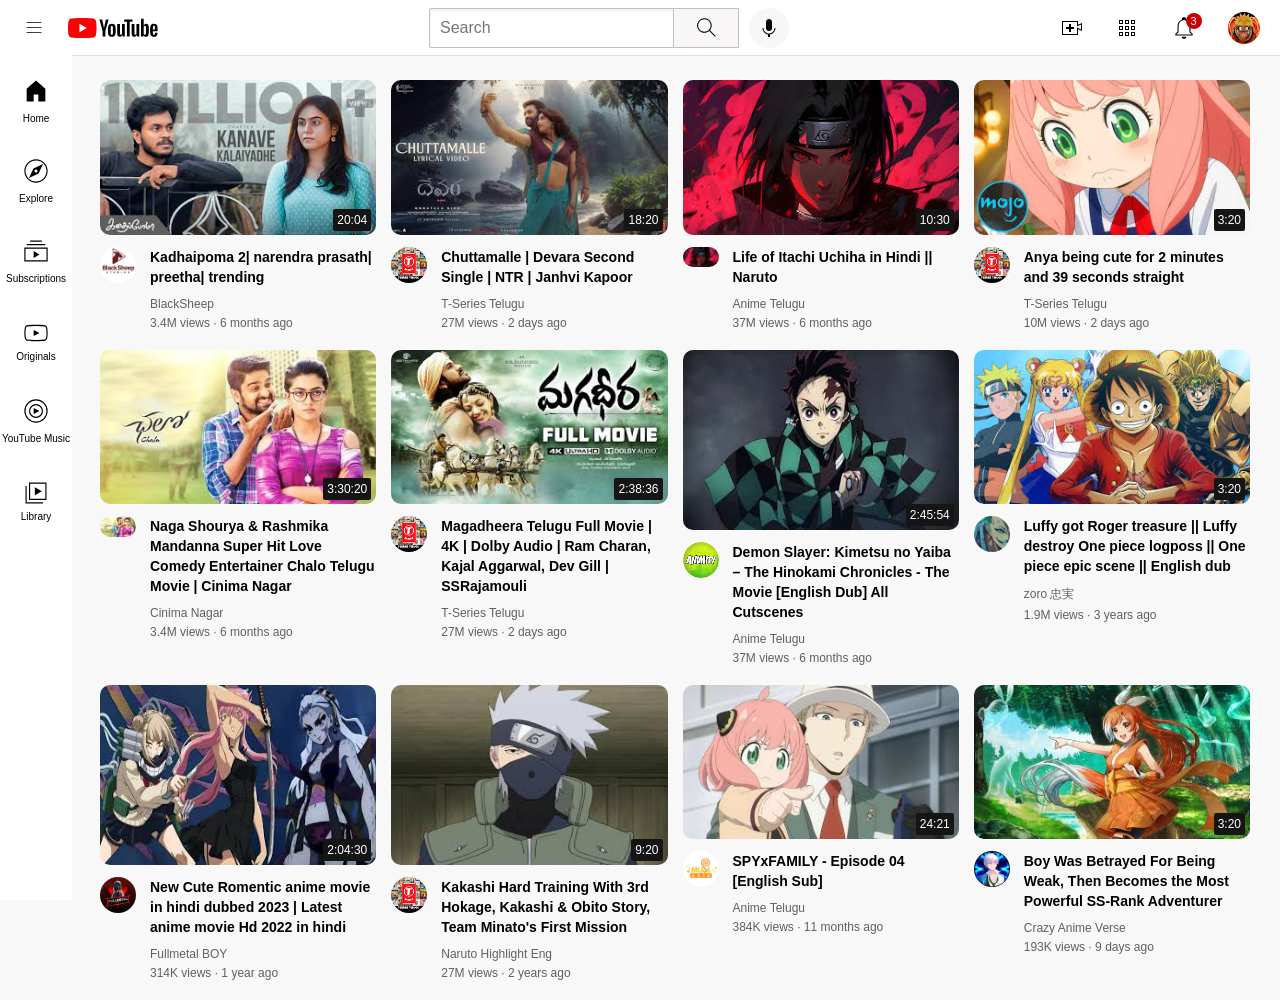
<file: index.html>
<!DOCTYPE html>
<html>
<head>

    <title>Youtube</title>
    <link rel="stylesheet" href="styles/general.css">
    <link rel="stylesheet" href="styles/header.css">
    <link rel="stylesheet" href="styles/siderbar.css">
    <link rel="stylesheet" href="styles/video.css">
    
    
</head>
<body >
   
    <div class="header">
        <div class="left-section">
            <img class="hamburger-menu" src="thumb nails/hamburger-menu.svg">
            <img class="youtube-logo" src="thumb nails/youtube-logo.svg">
        </div>
        <div class="middle-section">
            <input class="search-bar" type="text" placeholder="Search">
            <button class="search-button">
                <img class="search-icon" src="thumb nails/search.svg">
                <div class="tooltip">Search</div>
            </button>
            <button class="voice-button">
                <img class="voice-search-icon" src="thumb nails/voice-search-icon.svg">
                <div class="tooltip">Search with voice</div>
            </button>        
        </div>
        <div class="right-section">
            <div class="upload-button">
                <img class="upload-icon" src="thumb nails/upload.svg">
                <div class="tooltip">Create</div>
            </div> 
            <div class="apps-button">
                <img class="apps-icon" src="thumb nails/youtube-apps.svg">
                <div class="tooltip">Apps</div>
            </div>
            <div class="notification-icon-container">
                <img class="notification-icon" src="thumb nails/notifications.svg">
                <div class="tooltip">Notifications</div> 
                <div class="notification-count">3</div>
            </div>
            <img class="profile-icon" src="thumb nails/naruto.jpeg">
        </div>
    </div>

    <div class="sidebar"> 
        <div class="sidebar-link">
            <a href="https://www.youtube.com/">
                <img src="thumb nails/home.svg">
            </a>
            <div>Home</div>
        </div>

    
        <div class="sidebar-link">
            <a href="https://www.youtube.com/">
            <img src="thumb nails/explore.svg">
        </a>
            <div>Explore</div>
        </div>
        <div class="sidebar-link">
            <a href = "https://www.youtube.com/feed/subscriptions">
            <img src="thumb nails/subscriptions.svg">
            </a>
            <div>Subscriptions</div>
        </div>
        <div class="sidebar-link">
            <img src="thumb nails/originals.svg">
            <div>Originals</div>
        </div>
        <div class="sidebar-link">
            <a = "https://music.youtube.com/"> 
            <img src="thumb nails/youtube-music.svg">
        </a>
            <div>YouTube Music</div>
        </div>
        <div class="sidebar-link">
            <img src="thumb nails/library.svg">
            <div>Library</div>
        </div>
    </div>

    <div class="video-grid">
        <div class="video-preview">
            <div class="thumbnail-row">
                <a href="https://www.youtube.com/watch?v=kkS3TaWaqR8&list=PLkYDawQihomiaIt9sVa6Z8qusAxsKeGkQ">
                    <img class="thumbnail" src="thumb nails/download (1).jpeg" alt="Video Thumbnail 1">
                    <div class="video-time">20:04</div>
                </a>
            </div>
            <div class="video-info-grid">
                <div class="channel-name">
                    <img class="profile-pic" src="thumb nails/channels4_profile.jpg" alt="Channel 1">
                </div>
                <div class="video-info">
                    <p class="video-title">Kadhaipoma 2| narendra prasath| preetha| trending</p>
                    <p class="video-author">BlackSheep</p>
                    <p class="video-stats">3.4M views &#183; 6 months ago</p>
                </div>
            </div>
        </div>
        <div class="video-preview">
            <div class="thumbnail-row">
                <a href="https://www.youtube.com/watch?v=5vsOv_bcnhs ">
                    <img class="thumbnail" src="thumb nails/download.jpeg" alt="Video Thumbnail 2">
                    <div class="video-time">18:20</div>
                </a>
            </div>
            <div class="video-info-grid1">
                <div class="channel-name">
                    <img class="profile-pic" src="thumb nails/unnamed.jpg" alt="Channel 2">
                </div>
                <div class="video-info">
                    <p class="video-title">Chuttamalle | Devara Second Single | NTR | Janhvi Kapoor</p>
                    <p class="video-author">T-Series Telugu</p>
                    <p class="video-stats">27M views &#183; 2 days ago</p>
                </div>
            </div>
        </div>
        <!-- Repeat for each video preview -->
        <div class="video-preview">
            <div class="thumbnail-row">
                <a href="https://www.youtube.com/watch?v=W8DkOBcvpv0" >
                    <img class="thumbnail" src="thumb nails/it.jpeg" alt="Video Thumbnail 3">
                    <div class="video-time">10:30</div>
                </a>
            </div>
            <div class="video-info-grid">
                <div class="channel-name">
                    <img class="profile-pic" src="thumb nails/it.jpeg" alt="Channel 3">
                </div>
                <div class="video-info">
                    <p class="video-title">Life of Itachi Uchiha in Hindi || Naruto</p>
                    <p class="video-author">Anime Telugu</p>
                    <p class="video-stats">37M views &#183; 6 months ago</p>
                </div>
            </div>
        </div>
        <div class="video-preview">
            <div class="thumbnail-row">
                <a href="https://www.youtube.com/watch?v=_12ID7AbLSU">
                    <img class="thumbnail" src="thumb nails/anya.jpeg" alt="Video Thumbnail 4">
                    <div class="video-time">3:20</div>
                </a>
            </div>
            <div class="video-info-grid1">
                <div class="channel-name">
                    <img class="profile-pic" src="thumb nails/unnamed.jpg" alt="Channel 4">
                </div>
                <div class="video-info">
                    <p class="video-title">Anya being cute for 2 minutes and 39 seconds straight</p>
                    <p class="video-author">T-Series Telugu</p>
                    <p class="video-stats">10M views &#183; 2 days ago</p>
                </div>
            </div>
        </div>
        <!-- Continue adding other video previews similarly -->
    </div>
    <div class="video-grid">
        <div class="video-preview">
            <div class="thumbnail-row">
                <a href="https://www.youtube.com/watch?v=N6GzU2orinc">
                    <img class="thumbnail" src="thumb nails/images (1).jpeg" alt="Video Thumbnail 1">
                    <div class="video-time">3:30:20</div>
                </a>
            </div>
            <div class="video-info-grid">
                <div class="channel-name">
                    <img class="profile-pic" src="thumb nails/images (1).jpeg" alt="Channel 1">
                </div>
                <div class="video-info">
                    <p class="video-title">Naga Shourya & Rashmika Mandanna Super Hit Love Comedy Entertainer Chalo Telugu Movie | Cinima Nagar</p>
                    <p class="video-author">
                        Cinima Nagar</p>
                    <p class="video-stats">3.4M views &#183; 6 months ago</p>
                </div>
            </div>
        </div>
        <div class="video-preview">
            <div class="thumbnail-row">
                <a href="https://www.youtube.com/watch?v=1DIrsAOkx1c">
                    <img class="thumbnail" src="thumb nails/images (2).jpeg" alt="Video Thumbnail 2">
                     <div class="video-time">2:38:36</div>
                </a>
            </div>
            <div class="video-info-grid1">
                <div class="channel-name">
                    <img class="profile-pic" src="thumb nails/unnamed.jpg" alt="Channel 2">
                </div>
                <div class="video-info">
                    <p class="video-title"> Magadheera Telugu Full Movie | 4K | Dolby Audio | Ram Charan, Kajal Aggarwal, Dev Gill | SSRajamouli</p>
                    <p class="video-author">T-Series Telugu</p>
                    <p class="video-stats">27M views &#183; 2 days ago</p>
                </div>
            </div>
        </div>
        <!-- Repeat for each video preview -->
        <div class="video-preview">
            <div class="thumbnail-row">
                <a href="https://www.youtube.com/watch?v=GCJnG6DYEeg" >
                    <img class="thumbnail-one" src="thumb nails/images (12).jpeg" alt="Video Thumbnail 3">
                    <div class="video-time-one">2:45:54</div>
                </a>
            </div>
            <div class="video-info-grid">
                <div class="channel-name">
                    <img class="profile-pic" src="thumb nails/channels4_profile (1).jpg" alt="Channel 3">
                </div>
                <div class="video-info">
                    <p class="video-title">Demon Slayer: Kimetsu no Yaiba – The Hinokami Chronicles - The Movie [English Dub] All Cutscenes </p>
                    <p class="video-author">Anime Telugu</p>
                    <p class="video-stats">37M views &#183; 6 months ago</p>
                </div>
            </div>
        </div>
        <div class="video-preview">
            <div class="thumbnail-row">
                <a href="https://www.youtube.com/watch?v=k9TscDD0Yfo">
                    <img class="thumbnail" src="thumb nails/download (2).jpeg" alt="Video Thumbnail 4">
                    <div class="video-time">3:20</div>
                </a>
            </div>
            <div class="video-info-grid1">
                <div class="channel-name">
                    <img class="profile-pic" src="thumb nails/channels4_profile (2).jpg" alt="Channel 4">
                </div>
                <div class="video-info">
                    <p class="video-title">Luffy got Roger treasure || Luffy destroy One piece logposs || One piece epic scene || English dub</p>
                    <p class="video-author">
                        zoro 忠実</p>
                    <p class="video-stats"> 1.9M views &#183; 3 years ago</p>
                </div>
            </div>
        </div>
        <!-- Continue adding other video previews similarly -->
    </div>
    <div class="video-grid">
        <div class="video-preview">
            <div class="thumbnail-row">
                <a href="https://www.youtube.com/watch?v=20WZxTadNDE">
                    <img class="thumbnail-one" src="thumb nails/images (16).jpeg" alt="Video Thumbnail 1">
                    <div class="video-time-one">2:04:30</div>
                </a>
            </div>
            <div class="video-info-grid">
                <div class="channel-name">
                    <img class="profile-pic" src="thumb nails/channels4_profile (3).jpg" alt="Channel 1">
                </div>
                <div class="video-info">
                    <p class="video-title">New Cute Romentic anime movie in hindi dubbed 2023 | Latest anime movie Hd 2022 in hindi</p>
                    <p class="video-author">
                        Fullmetal BOY</p>
                    <p class="video-stats">  314K views &#183;   1 year ago</p>
                </div>
            </div>
        </div>
        <div class="video-preview">
            <div class="thumbnail-row">
                <a href="https://www.youtube.com/watch?v=r0VDZV2vZWo">
                    <img class="thumbnail-one" src="thumb nails/images (15).jpeg" alt="Video Thumbnail 2">
                    <div class="video-time-one">9:20</div>
                </a>
            </div>
            <div class="video-info-grid1">
                <div class="channel-name">
                    <img class="profile-pic" src="thumb nails/unnamed.jpg" alt="Channel 2">
                </div>
                <div class="video-info">
                    <p class="video-title">Kakashi Hard Training With 3rd Hokage, Kakashi & Obito Story, Team Minato's First Mission</p>
                    <p class="video-author">
                        Naruto Highlight Eng</p>
                    <p class="video-stats">27M views &#183; 2 years ago</p>
                </div>
            </div>
        </div>
        <!-- Repeat for each video preview -->
        <div class="video-preview">
            <div class="thumbnail-row">
                <a href="https://www.youtube.com/watch?v=0V9Z--9wiLo" >
                    <img class="thumbnail" src="thumb nails/images (14).jpeg" alt="Video Thumbnail 3">
                    <div class="video-time"> 24:21</div>
                </a>
            </div>
            <div class="video-info-grid">
                <div class="channel-name">
                    <img class="profile-pic" src="thumb nails/channels4_profile (4).jpg" alt="Channel 3">
                </div>
                <div class="video-info">
                    <p class="video-title">
                           SPYxFAMILY - Episode 04 [English Sub]</p>
                    <p class="video-author">Anime Telugu</p>
                    <p class="video-stats">  384K views &#183; 
                        11 months ago</p>
                </div>
            </div>
        </div>
        <div class="video-preview">
            <div class="thumbnail-row">
                <a href="https://www.youtube.com/watch?v=l6og27w1MH8">
                    <img class="thumbnail" src="thumb nails/images (13).jpeg" alt="Video Thumbnail 4">
                    <div class="video-time">3:20</div>
                </a>
            </div>
            <div class="video-info-grid1">
                <div class="channel-name">
                    <img class="profile-pic" src="thumb nails/channels4_profile (5).jpg" alt="Channel 4">
                </div>
                <div class="video-info">
                    <p class="video-title">Boy Was Betrayed For Being Weak, Then Becomes the Most Powerful SS-Rank Adventurer</p>
                    <p class="video-author">Crazy Anime Verse</p>
                    <p class="video-stats"> 193K views   &#183; 
                        9 days ago</p>
                </div>
            </div>
        </div>
        
    </div>
   
</body>
</html>
</file>
<file: styles/general.css>
p{ 
    font-family : Arial;
    margin-top :0;
    margin-bottom:0;
}
body{
    margin:0;
    padding-top: 80px;
    padding-left:100px;
    padding-right: 30px;
    background-color: rgb(248, 248, 248)

}
</file>
<file: styles/header.css>
.header{
    height : 55px;
    display: flex;
    flex-direction: row;
    justify-content:space-between;
position: fixed;
top: 0;
left:0;
right: 0;
background-color: white;
border-bottom-width:1px;
border-bottom-style: solid;
border-bottom-color: rgb(222, 222, 222);
z-index: 100;

}
.left-section{
    display : flex;
    align-items: center;



}
.hamburger-menu{
    height:20px;
margin-left:24px;
margin-right:24px;
}
.youtube-logo{
    height: 20px;
}
.middle-section{
    flex:1;
    margin-left: 70px;
    margin-right: 30px;
    max-width:400px;
    display:flex;
    align-items: center;

}
.search-bar{
    flex:1;
    height:36px;
    padding-left: 10px;
    font-size:16px;
    border-width: 1px;
    border-style:solid;
    border-color:rgb(192, 192, 192);
    border-radius: 2px;
    box-shadow: inset 1px 2px 3px rgba(0, 0, 0, 0.05);
}
.search-bar::placeholder{
    font-family: Arial;
    font-size: 16px;
}
.search-button{
height:40px;
width:66px;
background-color: rgb(248, 246, 246);
border-width:1px;
border-style:solid;
border-color: rgb(192, 192, 192);
margin-left: -1px;
margin-right:10px;

}
.search-button, 
.voice-button,
.upload-button,
.apps-button,
.notification-icon-container,
.profile-button
{
    display: flex;
    justify-content: center;
    align-items: center;
    position: relative;
    cursor: pointer;
}
.search-button .tooltip, 
.voice-button .tooltip,
.upload-button .tooltip,
.apps-button .tooltip,
.notification-icon-container .tooltip,
.profile-button .tooltip{
    position: absolute;
    background-color:gray;
    color: white;
    padding-top:4px;
    padding-bottom:4px;
    padding-right:8px;
    padding-left:8px;
border-radius: 2px;
font-size:12px;
bottom: -30px;
opacity: 0;
transition:opacity 0.15s;
pointer-events: none;
white-space: nowrap;



}
.search-button:hover .tooltip,
.voice-button:hover .tooltip,
.upload-button:hover .tooltip,
.apps-button:hover .tooltip,
.notification-icon-container:hover .tooltip,
.profile-button:hover .tooltip{
 opacity: 1;

}

.search-icon{
    height: 25px;
}
.voice-button{
    height:40px;
    width:40px;
    border-radius: 20px;
    border: none;
    background-color: rgb(248, 246, 246);
    margin-right: 40px;

}
.voice-search-icon{
    height: 24px;
    
    
}
.right-section{
    width:200px;
    margin-right:20px;
    display: flex;
    align-items: center;
    justify-content: space-between;
    flex-shrink: 0;
}
.upload-icon,
.apps-icon{
    height : 24px;

}
.notification-icon
{
    height: 26px;

}
.notification-count{
    position: absolute;
    top:-2px;
    right:-5px;
    background-color: rgb(200, 0, 0);
    color: white;
    font-family: Arial;
    font-size: 11px;
    padding-left: 5px;
    padding-right: 5px;
    padding-top: 2px;
    padding-bottom: 2px;
    border-radius: 10px;
}
.profile-icon{
    height: 32px;
    border-radius: 16px;
    
}
</file>
<file: styles/siderbar.css>
.sidebar{
    position:fixed;
    left: 0;
    bottom:0;
    top: 55px;
    background-color: white;
    width: 72px;
    z-index: 200;
    padding-top: 5px;
    
    

}
.sidebar-link{
    height: 80px;
    display: flex;
    justify-content: center;
    align-items: center;
    flex-direction: column;
    cursor: pointer;
}

.sidebar-link:hover{
    background-color: rgb(212, 212, 212);
}
.sidebar-link img{
    height: 28px;
    margin-bottom: 4px;
}
.sidebar-link div{
    font-family: Arial;
    font-size:10px;

}
</file>
<file: styles/video.css>
.thumbnail {
width : 100%;
border-radius: 10px;

}
.thumbnail-one{
    width:100%;
    height: 180px;
    border-radius:10px;
}
.video-time-one{

    font-family:Arial;
    font-size : 12px;
    font-weight: 500;
    padding-left: 4px;
    padding-right: 4px;
    padding-top: 4px;
    padding-bottom: 4px;
    border-radius: 2px;
    background-color: rgb(21, 21, 21);
    color:white;
    position:absolute;
    bottom: 8px;
    right:5px;
}

.video-author,
.video-stats {
    display: block;
}

.video-title {
    margin-top: 0;
    font-size: 14px;
    font-weight : bold;
    line-height: 20px;
    margin-bottom: 10px;
}
.video-info-grid{
    display: grid;
    grid-template-columns: 50px 1fr;
}
.video-info-grid1{
    display: grid;
    grid-template-columns: 50px 1fr;
}
.profile-pic {
    width: 36px;
    border-radius: 50px;
    
}
.thumbnail-row{
margin-bottom:  8px;
position: relative;
}
.video-author{
    font-size: 12px;
    color: rgb(96,96,96) ;
}
.video-stats{
    font-size: 12px;
    color: rgb(96,96,96) ;
    padding-bottom:20px;
}
.video-author{
    margin-bottom:5px;
    
}
.video-grid{
    display : grid;
    grid-template-columns: 1fr 1fr 1fr;
 column-gap:15px;
   row-gap: 40px ;
}
@media(max-width: 750px){
    .video-grid{
        grid-template-columns: 1fr 1fr;
    }
}
@media(min-width: 751px) and (max-width: 999px){
    .video-grid{
        grid-template-columns: 1fr 1fr 1fr;


    }
}
@media (min-width: 100px){
    .video-grid{
        grid-template-columns: 1fr 1fr 1fr 1fr; 
    }
}
.video-time{
    font-family:Arial;
    font-size : 12px;
    font-weight: 500;
    padding-left: 4px;
    padding-right: 4px;
    padding-top: 4px;
    padding-bottom: 4px;
    border-radius: 2px;
    background-color: rgb(21, 21, 21);
    color:white;
    position:absolute;
    bottom: 8px;
    right:5px;
    

}
</file>
